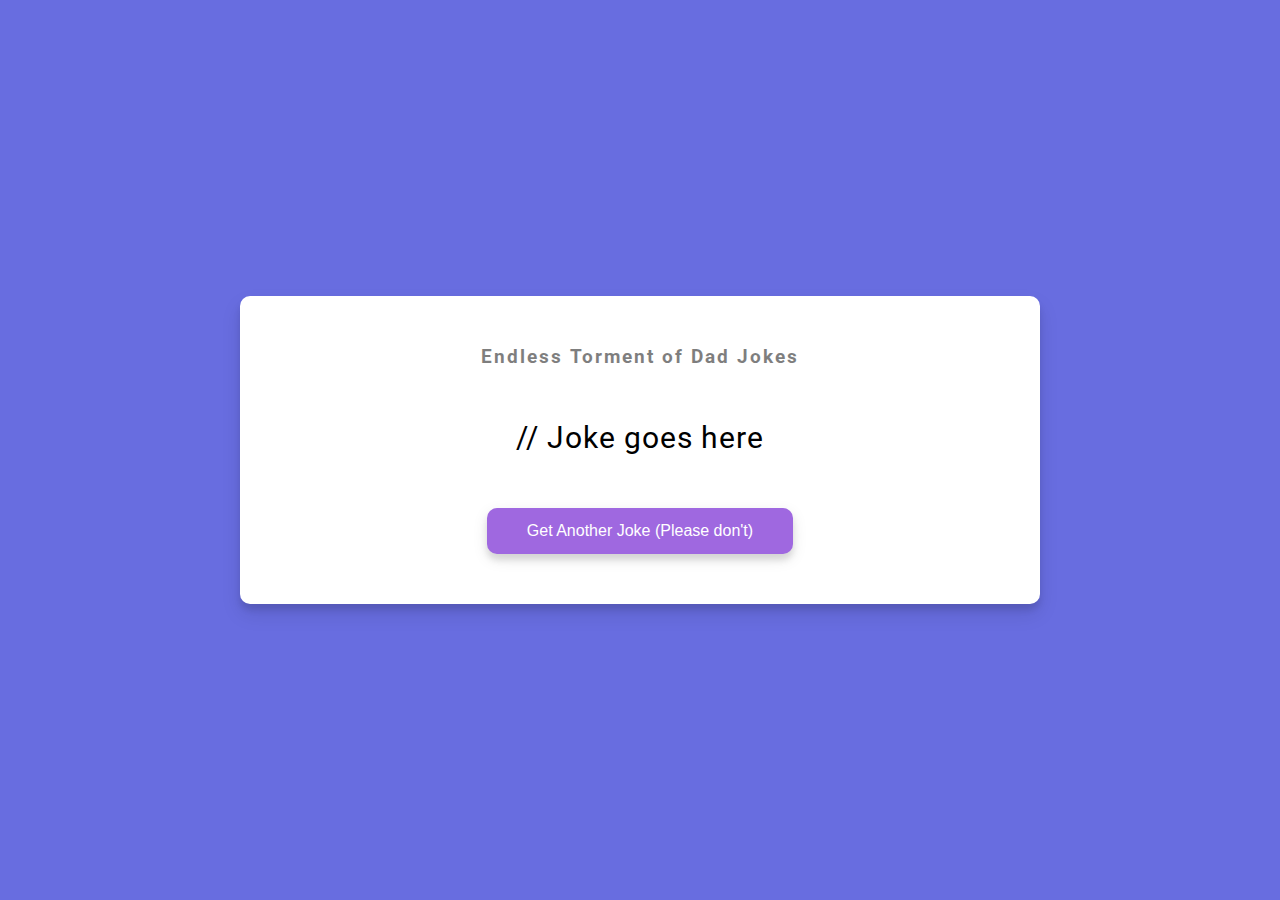
<file: Day_10-DadJokes/index.html>
<!DOCTYPE html>
<html lang="en">
<head>
    <meta charset="UTF-8">
    <meta http-equiv="X-UA-Compatible" content="IE=edge">
    <link rel="stylesheet" href="style.css">
    <meta name="viewport" content="width=device-width, initial-scale=1.0">
    <title>Dad Jokes</title>
</head>
<body>
    <div class="container">
        <h3>Endless Torment of Dad Jokes</h3>
        <div id="joke" class="joke">
            // Joke goes here
        </div>

        <button id="jokeBtn" class="btn">
            Get Another Joke (Please don't)
        </button>
    </div>
    <script src="script.js"></script>
</body>
</html>
</file>
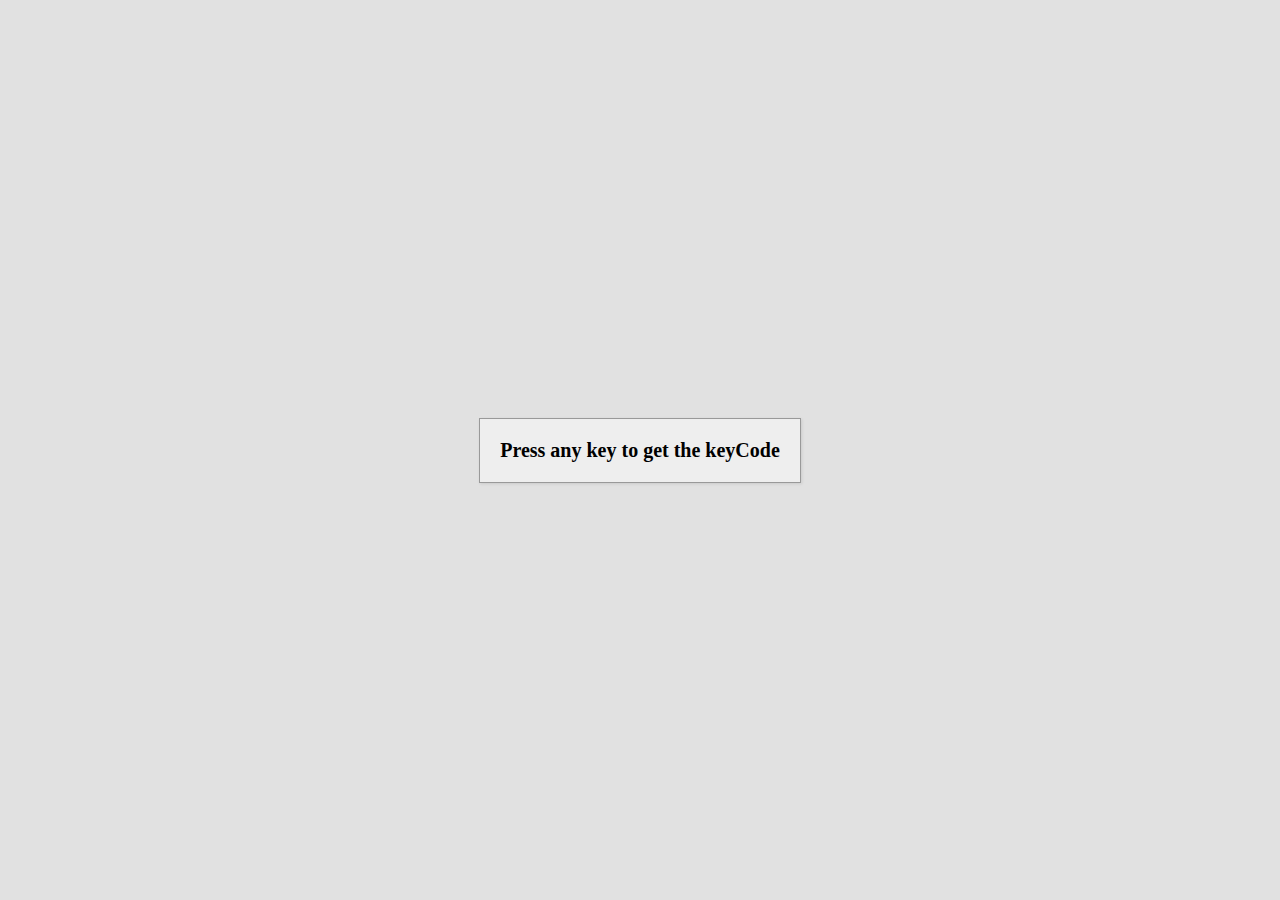
<file: Day_11-EventKeyCodes/index.html>
<!DOCTYPE html>
<html lang="en">
<head>
    <meta charset="UTF-8">
    <meta http-equiv="X-UA-Compatible" content="IE=edge">
    <link rel="stylesheet" href="style.css">
    <meta name="viewport" content="width=device-width, initial-scale=1.0">
    <title>Event KeyCodes</title>
</head>
<body>
    <div id="insert">
        <div class="key">
            Press any key to get the keyCode
        </div>
    </div>
    <script src="script.js"></script>
</body>
</html>
</file>
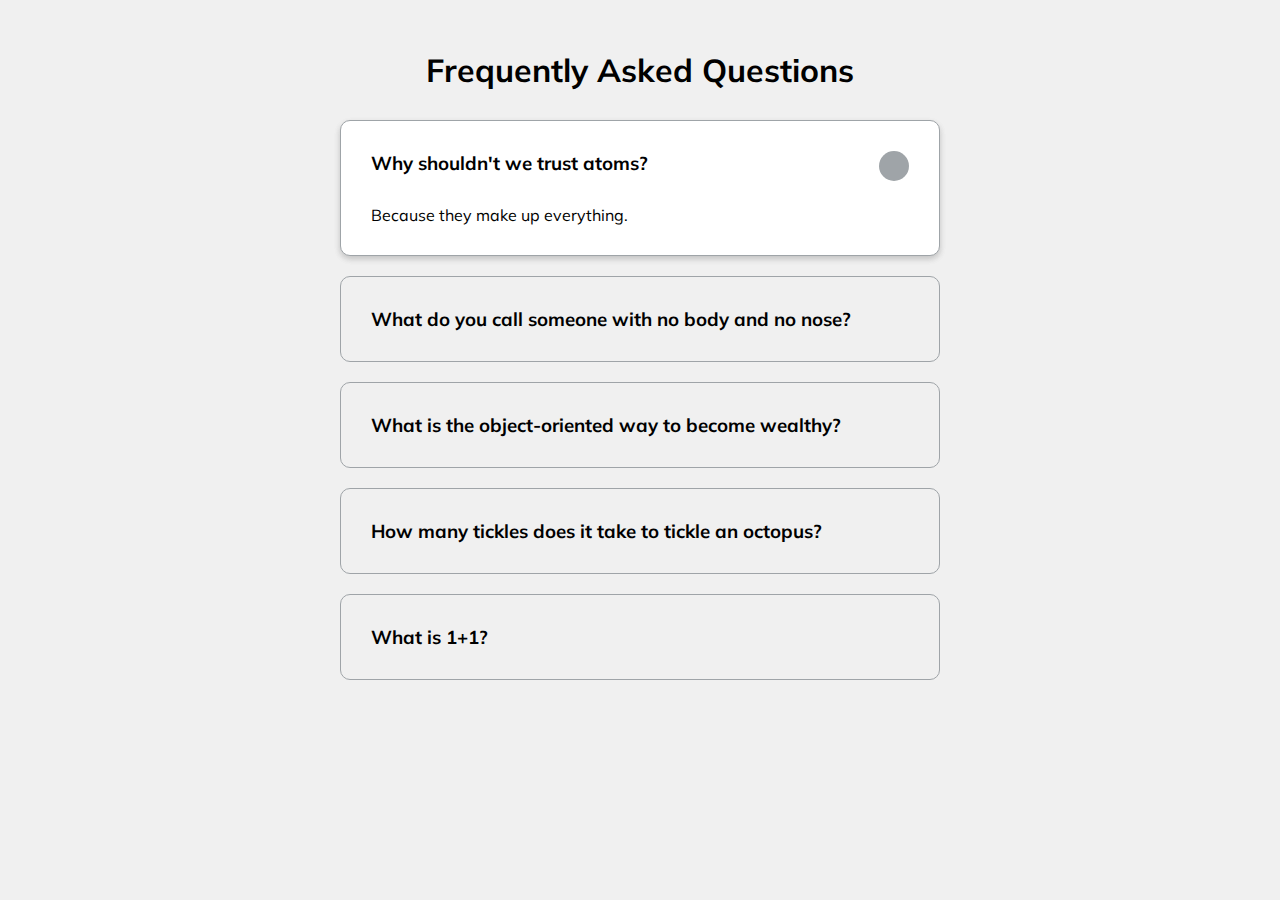
<file: Day_12-FAQCollapse/index.html>
<!DOCTYPE html>
<html lang="en">
	<head>
		<meta charset="UTF-8" />
		<meta
			http-equiv="X-UA-Compatible"
			content="IE=edge"
		/>
		<link
			rel="stylesheet"
			href="https://cdnjs.cloudflare.com/ajax/libs/font-awesome/6.1.1/css/all.min.css"
			integrity="sha512-KfkfwYDsLkIlwQp6LFnl8zNdLGxu9YAA1QvwINks4PhcElQSvqcyVLLD9aMhXd13uQjoXtEKNosOWaZqXgel0g=="
			crossorigin="anonymous"
			referrerpolicy="no-referrer"
		/>
		<meta
			name="viewport"
			content="width=device-width, initial-scale=1.0"
		/>
		<link
			rel="stylesheet"
			href="style.css"
		/>
		<title>FAQ</title>
	</head>
	<body>
		<h1>Frequently Asked Questions</h1>
		<div class="faq-container">
			<div class="faq active">
				<h3 class="faq-title">Why shouldn't we trust atoms?</h3>

				<p class="faq-text">Because they make up everything.</p>

				<button class="faq-toggle">
					<i class="fas fa-chevron-down"></i>
					<i class="fas fa-times"></i>
				</button>
			</div>

			<div class="faq">
				<h3 class="faq-title">
					What do you call someone with no body and no nose?
				</h3>

				<p class="faq-text">Nobody knows.</p>

				<button class="faq-toggle">
					<i class="fas fa-chevron-down"></i>
					<i class="fas fa-times"></i>
				</button>
			</div>

			<div class="faq">
				<h3 class="faq-title">
					What is the object-oriented way to become wealthy?
				</h3>

				<p class="faq-text">Inheritance.</p>

				<button class="faq-toggle">
					<i class="fas fa-chevron-down"></i>
					<i class="fas fa-times"></i>
				</button>
			</div>

			<div class="faq">
				<h3 class="faq-title">
					How many tickles does it take to tickle an octopus?
				</h3>

				<p class="faq-text">Ten-tickles.</p>

				<button class="faq-toggle">
					<i class="fas fa-chevron-down"></i>
					<i class="fas fa-times"></i>
				</button>
			</div>

			<div class="faq">
				<h3 class="faq-title">What is 1+1?</h3>

				<p class="faq-text">Depends on who are you asking.</p>

				<button class="faq-toggle">
					<i class="fas fa-chevron-down"></i>
					<i class="fas fa-times"></i>
				</button>
			</div>
		</div>
		<script src="script.js"></script>
	</body>
</html>
</file>
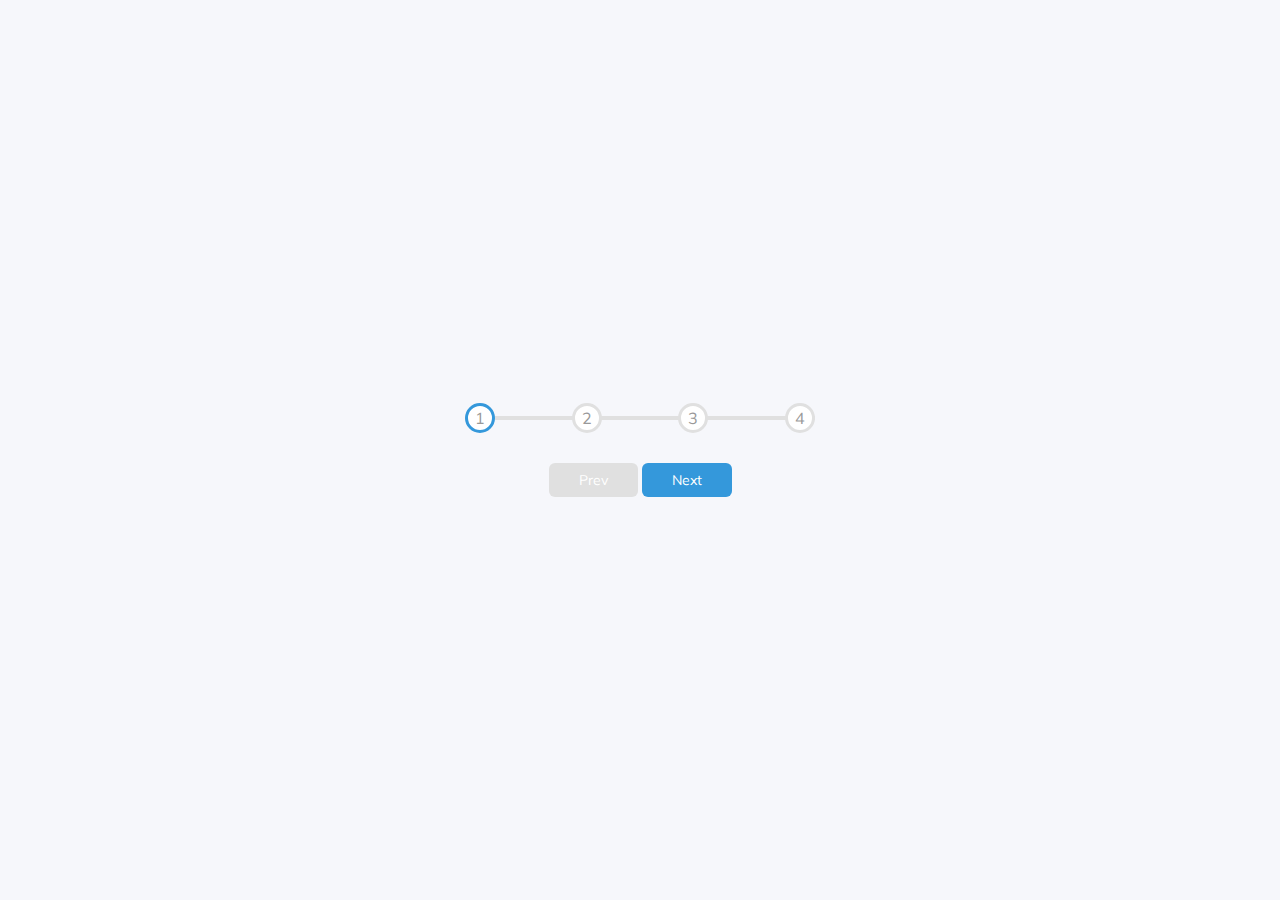
<file: Day_2-ProgressSteps/index.html>
<!DOCTYPE html>
<html lang="en">
<head>
    <meta charset="UTF-8">
    <meta http-equiv="X-UA-Compatible" content="IE=edge">
    <meta name="viewport" content="width=device-width, initial-scale=1.0">
    <link rel="stylesheet" href="style.css" />
    <title>Progress Steps</title>
</head>
<body>
    <div class="container">
        <div class="progress-container">
            <div class="progress" id="progress"></div>
            <div class="circle active">1</div>
            <div class="circle">2</div>
            <div class="circle">3</div>
            <div class="circle">4</div>
        </div>

        <button class="btn" id="prev" disabled>Prev</button>
        <button class="btn" id="next">Next</button>
    </div>

    <script src="script.js"></script>
</body>
</html>
</file>
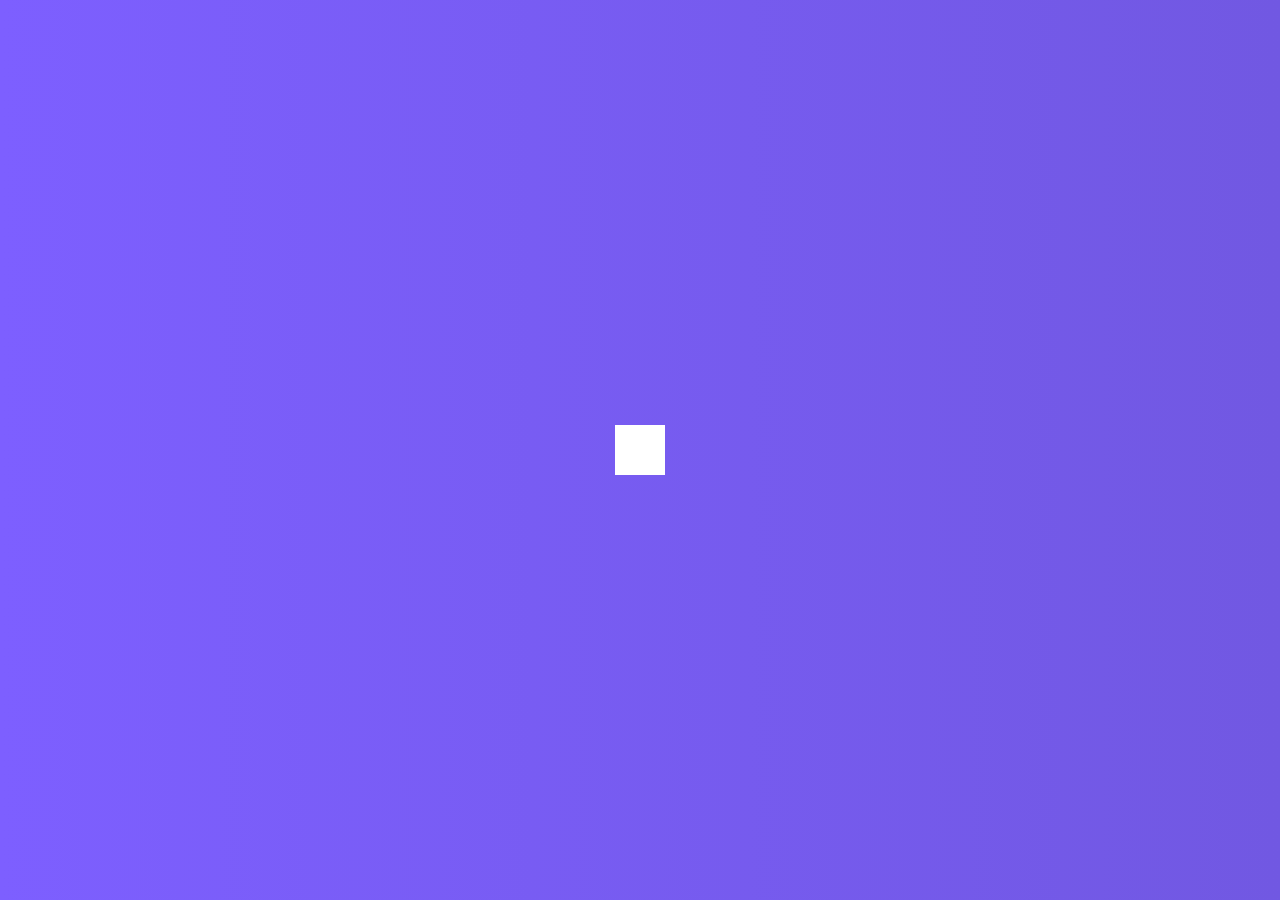
<file: Day_4-HiddenSearchWidget/index.html>
<!DOCTYPE html>
<html lang="en">
<head>
    <meta charset="UTF-8">
    <meta http-equiv="X-UA-Compatible" content="IE=edge">
    <meta name="viewport" content="width=device-width, initial-scale=1.0">
    <link rel="stylesheet" href="https://cdnjs.cloudflare.com/ajax/libs/font-awesome/6.1.1/css/all.min.css" integrity="sha512-KfkfwYDsLkIlwQp6LFnl8zNdLGxu9YAA1QvwINks4PhcElQSvqcyVLLD9aMhXd13uQjoXtEKNosOWaZqXgel0g==" crossorigin="anonymous" referrerpolicy="no-referrer" />
    <link rel="stylesheet" href="style.css">
    <title>Hidden Search</title>
</head>
<body>
    <div class="search">
        <input type="text" class="input" placeholder="Search...">
        <button class="btn">
            <i class="fas fa-search"></i>
        </button>
    </div>
    <script src="script.js"></script>
</body>
</html>
</file>
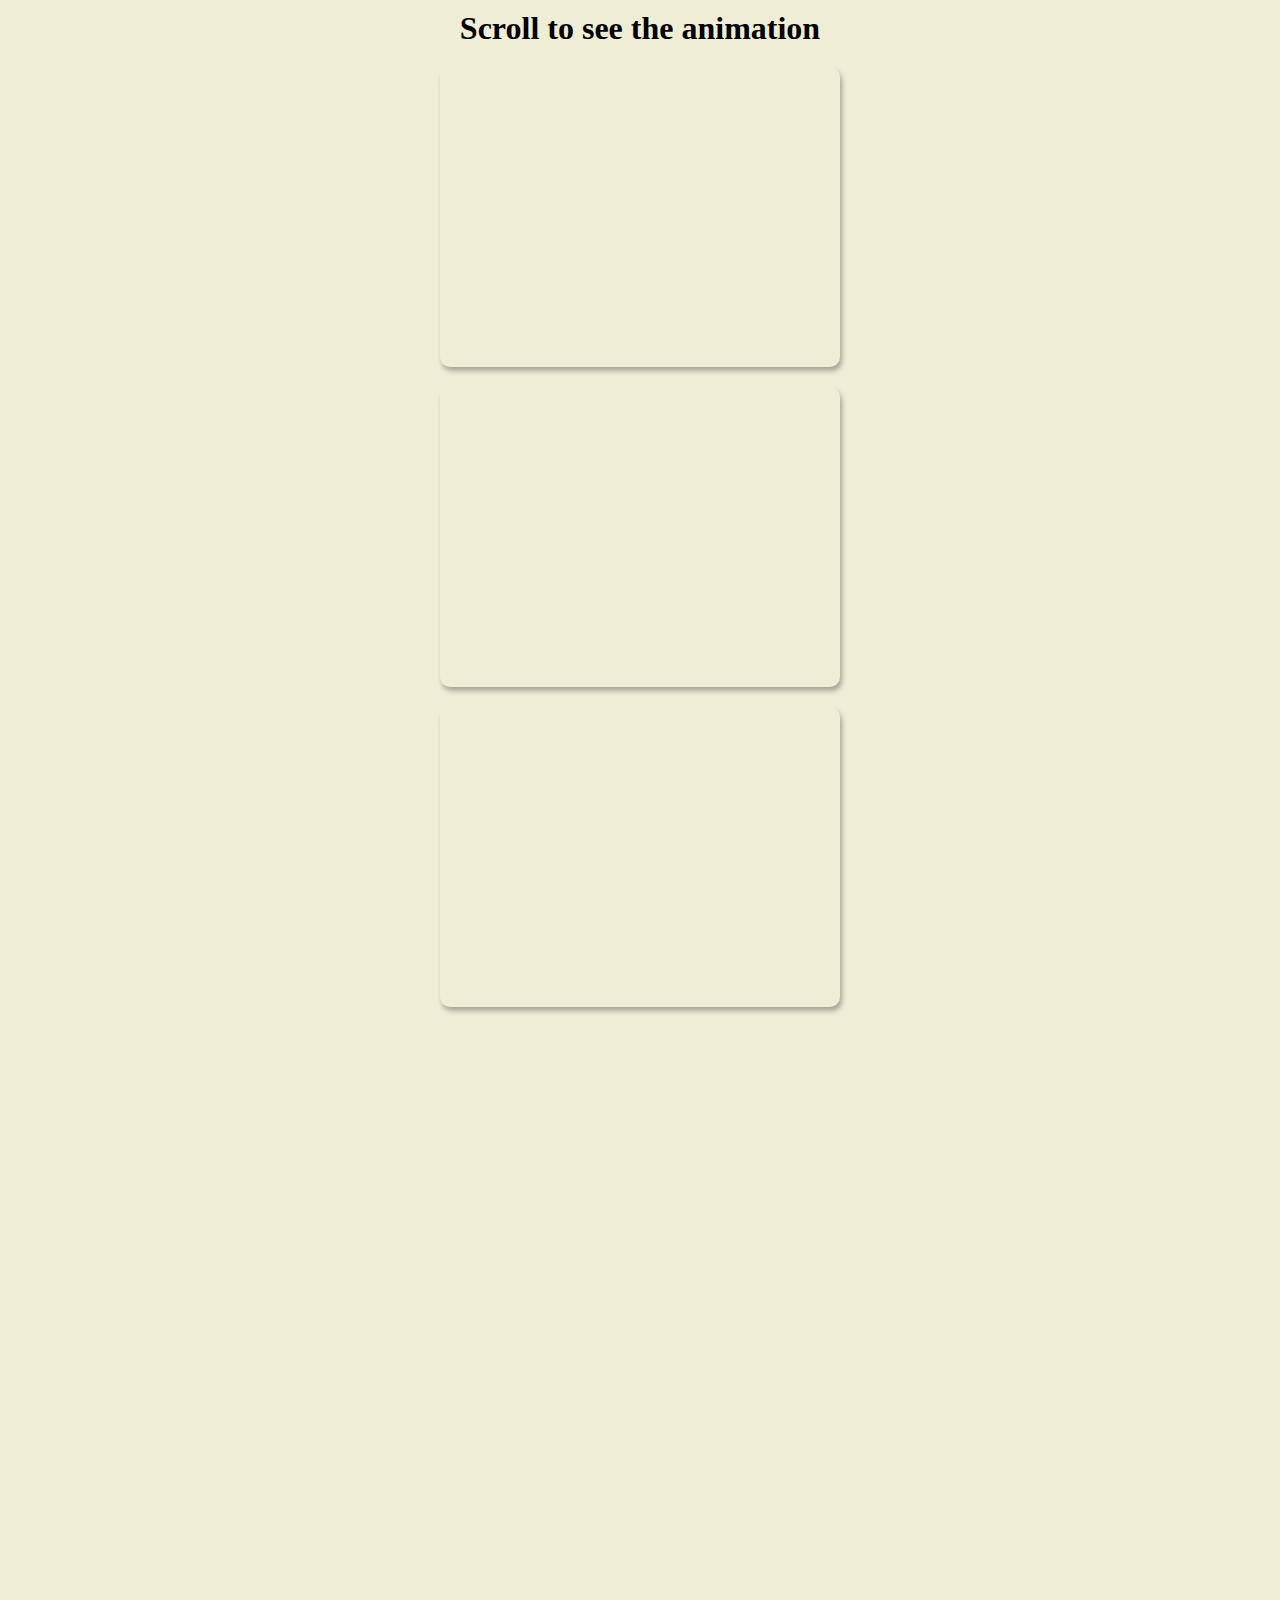
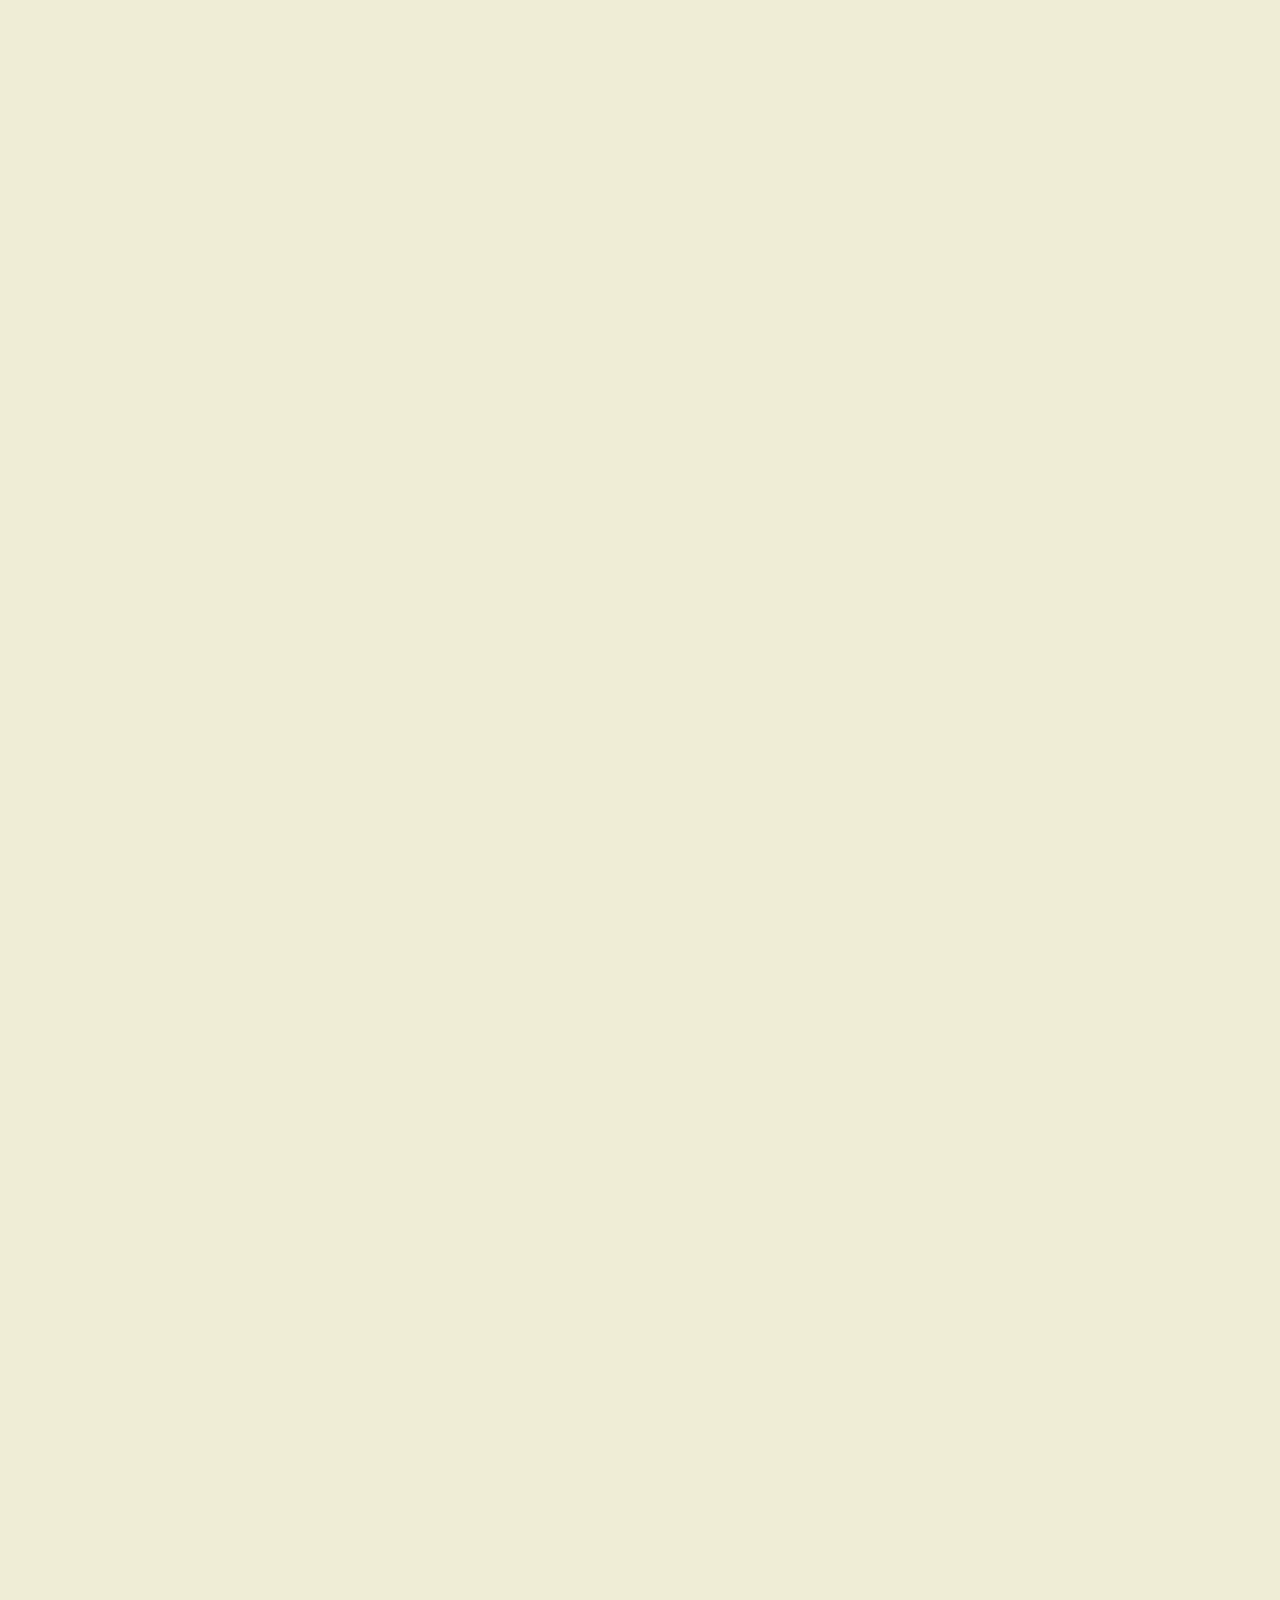
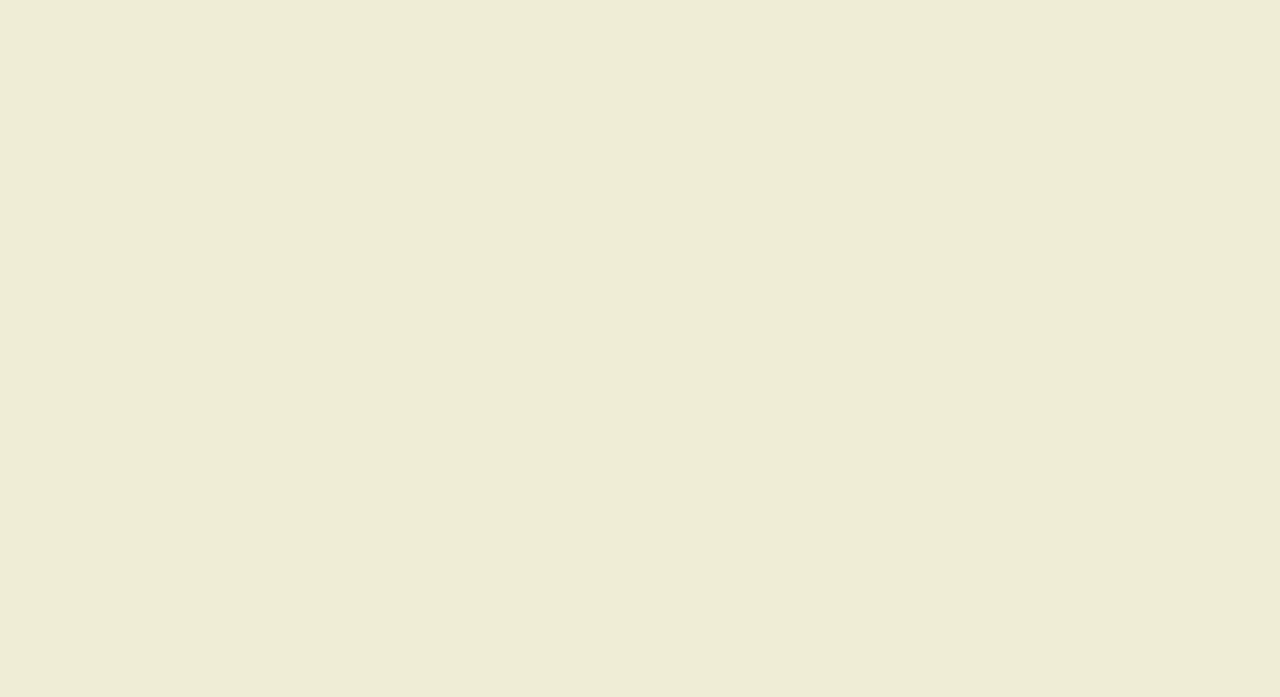
<file: Day_6-ScrollAnimation/index.html>
<!DOCTYPE html>
<html lang="en">
<head>
    <meta charset="UTF-8">
    <meta http-equiv="X-UA-Compatible" content="IE=edge">
    <meta name="viewport" content="width=device-width, initial-scale=1.0">
    <link rel="stylesheet" href="style.css">
    <title>Scroll Animation</title>
</head>
<body>
    <h1>Scroll to see the animation</h1>
    <div class="box" style="background-image: url('https://i.pinimg.com/564x/df/b6/93/dfb6931497bbc3cf311805574f4e15f3.jpg');"></div>
    <div class="box" style="background-image: url('https://i.pinimg.com/564x/1d/9c/51/1d9c51556c03d211df0316375a6234ee.jpg');"></div>
    <div class="box" style="background-image: url('https://i.pinimg.com/564x/00/df/6c/00df6c852b9640c48e7a259bba86332f.jpg');"></div>
    <div class="box" style="background-image: url('https://i.pinimg.com/564x/08/e2/94/08e2948a7baa47f64b56f3285af4b56d.jpg');"></div>
    <div class="box" style="background-image: url('https://i.pinimg.com/564x/13/7a/38/137a383efbf2099ed313a248681ef33e.jpg');"></div>
    <div class="box" style="background-image: url('https://i.pinimg.com/564x/85/8c/98/858c984fabe60edcd069f26575e1df37.jpg');"></div>
    <div class="box" style="background-image: url('https://i.pinimg.com/564x/07/06/92/070692c317c6242672d75ccc2c33d899.jpg');"></div>
    <div class="box" style="background-image: url('https://i.pinimg.com/564x/ee/9b/4a/ee9b4a143e742bd27a90c84ce70b0720.jpg');"></div>
    <div class="box" style="background-image: url('https://i.pinimg.com/564x/a9/ea/9e/a9ea9e2f9ae2ddb5705c225e4bab26ad.jpg');"></div>
    <div class="box" style="background-image: url('https://i.pinimg.com/564x/e3/d3/b2/e3d3b2f199fbb9e0196910decde679cf.jpg');"></div>
    <div class="box" style="background-image: url('https://i.pinimg.com/564x/46/09/b8/4609b88015fa99b3f6fbfd511c463ee7.jpg');"></div>
    <div class="box" style="background-image: url('https://i.pinimg.com/564x/f0/ba/50/f0ba5098313882c318ab12e0181c37c0.jpg');"></div>
    <script src="script.js"></script>
</body>
</html>
</file>
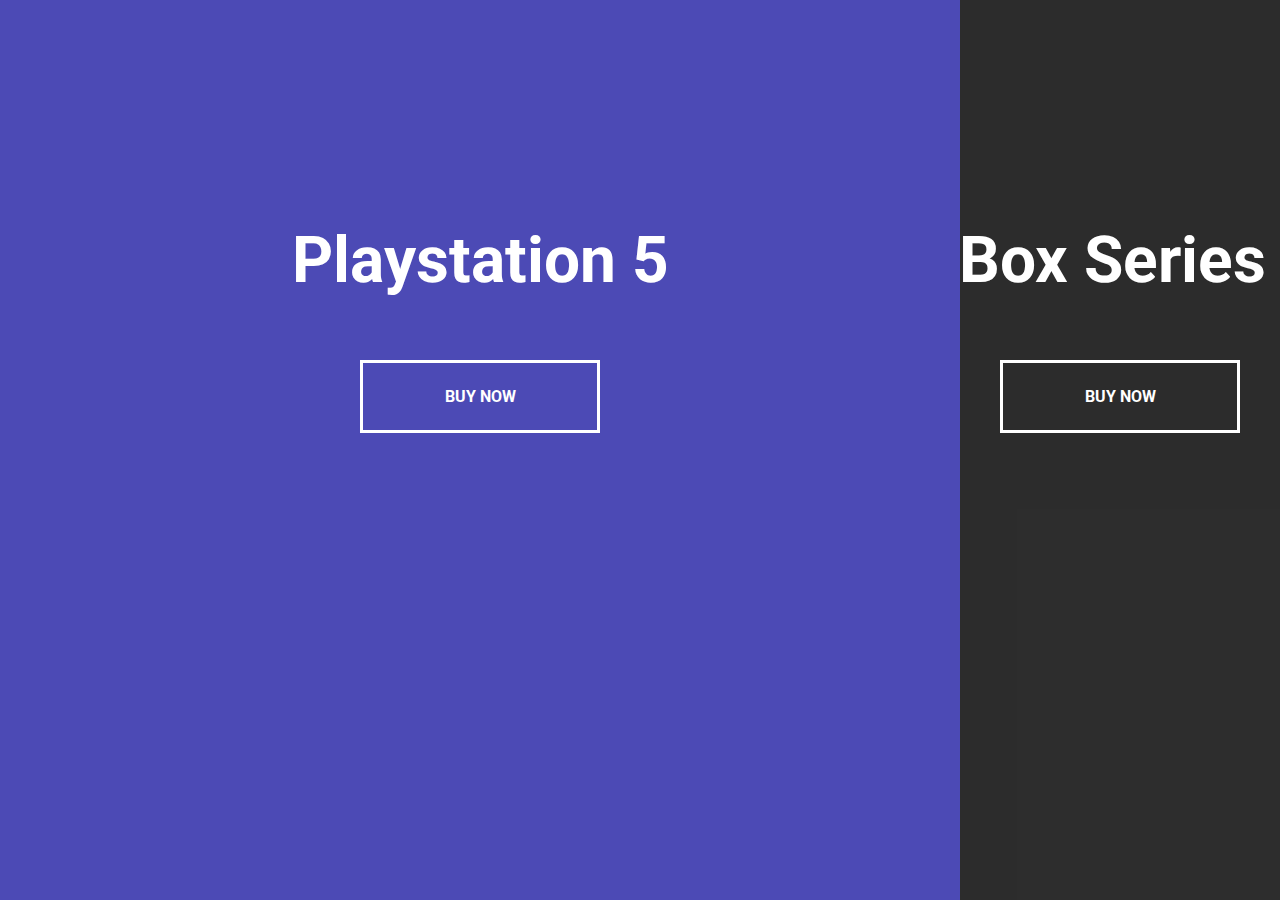
<file: Day_7-SplitLandingPage/index.html>
<!DOCTYPE html>
<html lang="en">
<head>
    <meta charset="UTF-8">
    <meta http-equiv="X-UA-Compatible" content="IE=edge">
    <meta name="viewport" content="width=device-width, initial-scale=1.0">
    <link rel="stylesheet" href="style.css">
    <title>Split Landing Page</title>
</head>
<body>
    <div class="container">
        <div class="split left">
            <h1>Playstation 5</h1>
            <a href="#" class="btn">Buy Now</a>
        </div>
        <div class="split right">
            <h1>XBox Series X</h1>
            <a href="#" class="btn">Buy Now</a>
        </div>
    </div>
    <script src="script.js"></script>
</body>
</html>
</file>
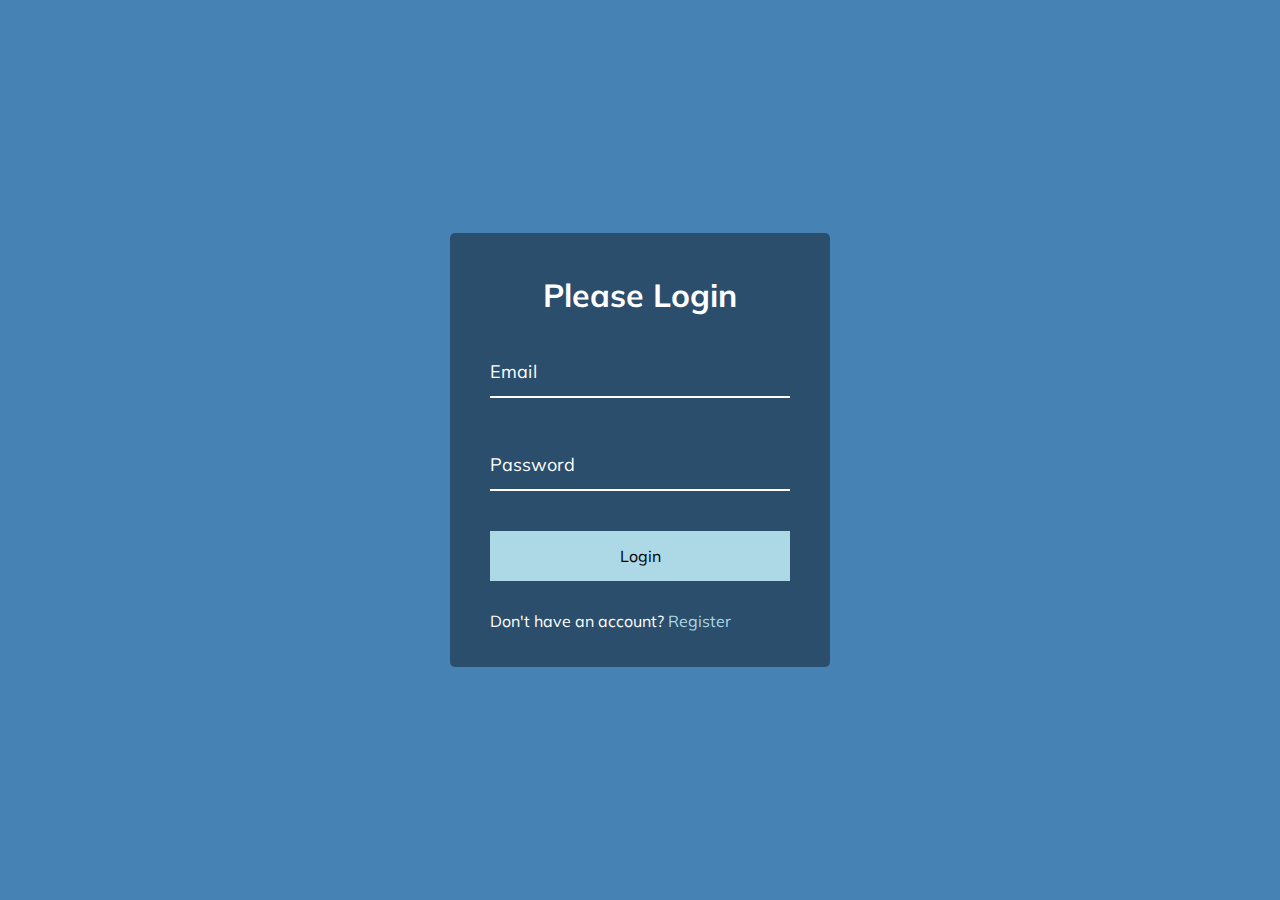
<file: Day_8-FormWaveAnimation/index.html>
<!DOCTYPE html>
<html lang="en">
<head>
    <meta charset="UTF-8">
    <meta http-equiv="X-UA-Compatible" content="IE=edge">
    <meta name="viewport" content="width=device-width, initial-scale=1.0">
    <link rel="stylesheet" href="style.css" />
    <title>Form Input Wave</title>
</head>
<body>
    <div class="container">
        <h1>Please Login</h1>
        <form>
            <div class="form-control">
                <input type="text" required>
                <label>Email</label>
            </div>

            <div class="form-control">
                <input type="password" required>
                <label>Password</label>
            </div>

            <button class="btn">Login</button>
            <p class="text">Don't have an account? <a href="#">Register</a> </p>
        </form>
    </div>
    <script src="script.js"></script>
</body>
</html>
</file>
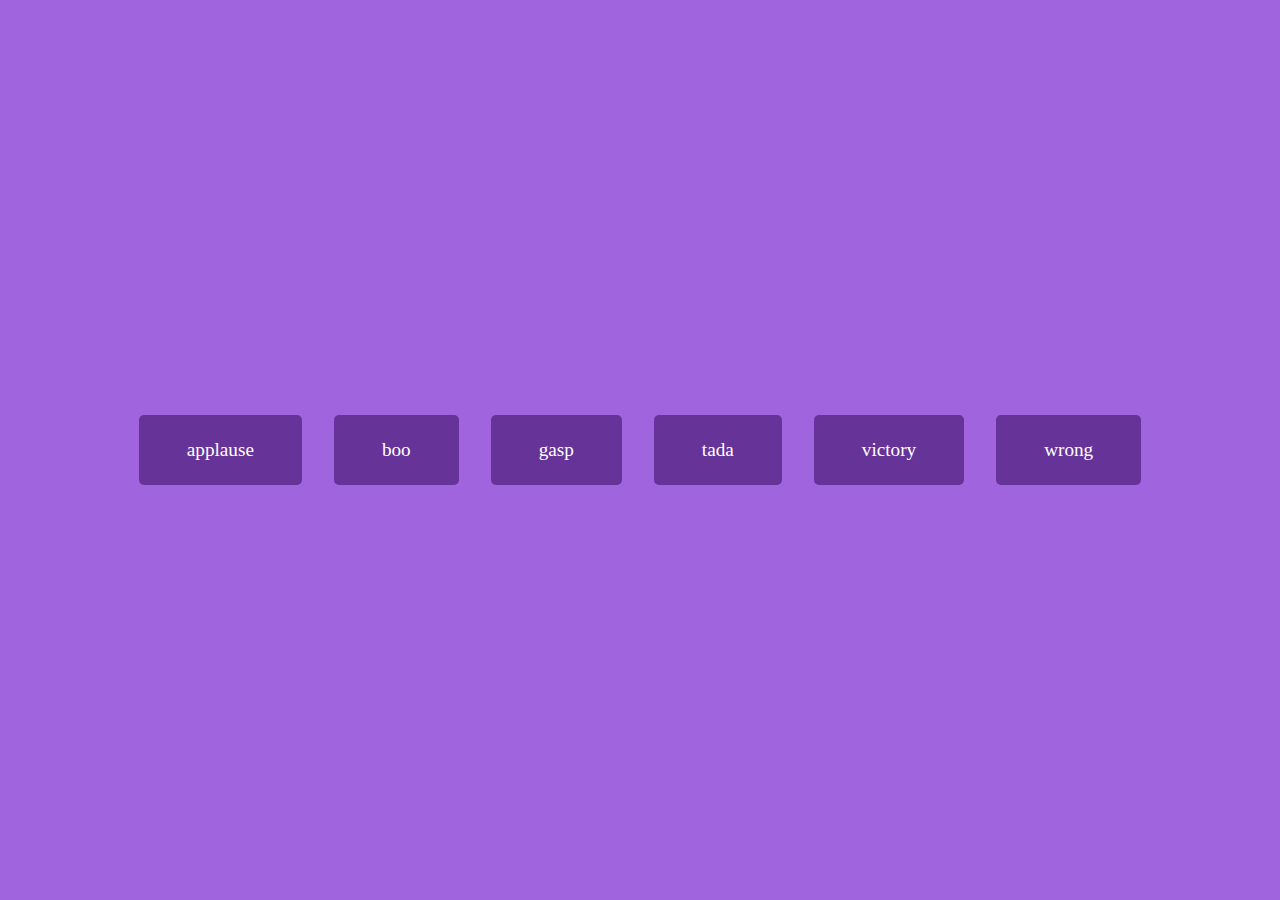
<file: Day_9-SoundBoard/index.html>
<!DOCTYPE html>
<html lang="en">
<head>
    <meta charset="UTF-8">
    <meta http-equiv="X-UA-Compatible" content="IE=edge">
    <link rel="stylesheet" href="style.css">
    <meta name="viewport" content="width=device-width, initial-scale=1.0">
    <title>Sound Board</title>
</head>
<body>
    <audio src="sounds/sound-board_sounds_applause.mp3" id="applause"></audio>
    <audio src="sounds/sound-board_sounds_boo.mp3" id="boo"></audio>
    <audio src="sounds/sound-board_sounds_gasp.mp3" id="gasp"></audio>
    <audio src="sounds/sound-board_sounds_tada.mp3" id="tada"></audio>
    <audio src="sounds/sound-board_sounds_victory.mp3" id="victory"></audio>
    <audio src="sounds/sound-board_sounds_wrong.mp3" id="wrong"></audio>

    <div id="buttons"></div>
    <script src="script.js"></script>
</body>
</html>
</file>
<file: Day_10-DadJokes/style.css>
@import url('https://fonts.googleapis.com/css2?family=Roboto:wght@400;700&display=swap');

* {
    box-sizing: border-box;
}

body {
    background-color: #686de0;
    font-family: 'Roboto', sans-serif;
    display: flex;
    flex-direction: column;
    align-items: center;
    justify-content: center;
    height: 100vh;
    overflow: hidden;
    margin: 0;
    padding: 20px;
}

.container {
    background-color: #fff;
    border-radius: 10px;
    box-shadow: 0 10px 20px rgba(0, 0, 0, 0.1), 0 6px 6px rgba(0, 0, 0, 0.1);
    padding: 50px 20px;
    text-align: center;
    max-width: 100%;
    width: 800px;
}

h3 {
    margin: 0;
    opacity: 0.5;
    letter-spacing: 2px;
}

.joke {
    font-size: 30px;
    letter-spacing: 1px;
    line-height: 40px;
    margin: 50px auto;
    max-width: 600px;
}

.btn {
    background-color: #9f68e0;
    color: #fff;
    border: 0;
    border-radius: 10px;
    box-shadow: 0 5px 15px rgba(0, 0, 0, 0.1), 0 6px 6px rgba(0, 0, 0, 0.1);
    padding: 14px 40px;
    font-size: 16px;
    cursor: pointer;
}

.btn:active {
    transform: scale(0.98);
}

.btn:focus {
    outline: 0;
}
</file>
<file: Day_11-EventKeyCodes/style.css>
@import url('https://fonts.googleapis.com/css2?family=Muli&display=swap');

* {
    box-sizing: border-box;
}

body {
    background-color: #e1e1e1;
    font-family: 'Muli' sans-serif;
    display: flex;
    align-items: center;
    justify-content: center;
    text-align: center;
    height: 100vh;
    overflow: hidden;
    margin: 0;
}

.key {
    border: 1px solid #999;
    background-color: #eee;
    box-shadow: 1px 1px 3px rgba(0, 0, 0, 0.1);
    display: inline-flex;
    align-items: center;
    font-size: 20px;
    font-weight: bold;
    padding: 20px;
    flex-direction: column;
    margin: 10px;
    min-width: 150px;
    position: relative;
}

.key small {
    position: absolute;
    top: -24px;
    left: 0;
    text-align: center;
    width: 100%;
    color: #555;
    font-size: 14px;
}
</file>
<file: Day_12-FAQCollapse/style.css>
@import url("https://fonts.googleapis.com/css?family=Muli&display=swap");

* {
	box-sizing: border-box;
}

body {
	font-family: "Muli", sans-serif;
	background-color: #f0f0f0;
}

h1 {
	margin: 50px 0 30px;
	text-align: center;
}

.faq-container {
	max-width: 600px;
	margin: 0 auto;
}

.faq {
	background-color: transparent;
	border: 1px solid #9fa4a8;
	border-radius: 10px;
	margin: 20px 0;
	padding: 30px;
	position: relative;
	overflow: hidden;
	transition: 0.3s ease;
}

.faq.active {
	background-color: #fff;
	box-shadow: 0 3px 6px rgba(0, 0, 0, 0.1), 0 3px 6px rgba(0, 0, 0, 0.1);
}

.faq.active::before,
.faq.active::after {
	content: "\f075";
	font-family: "Font Awesome 5 Free";
	color: #2ecc71;
	font-size: 7em;
	position: absolute;
	opacity: 0.2;
	top: 20px;
	left: 20px;
	z-index: 0;
}

.faq.active::before {
	color: #3498db;
	top: -10px;
	left: -30px;
	transform: rotateY(180deg);
}

.faq-title {
	margin: 0 35px 0 0;
}

.faq-text {
	display: none;
	margin: 30px 0 0;
}

.faq.active .faq-text {
	display: block;
}

.faq-toggle {
	background-color: transparent;
	border: 0;
	border-radius: 50%;
	cursor: pointer;
	display: flex;
	align-items: center;
	justify-content: center;
	font-size: 16px;
	padding: 0;
	position: absolute;
	top: 30px;
	right: 30px;
	height: 30px;
	width: 30px;
}

.faq-toggle:focus {
	outline: 0;
}

.faq-toggle .fa-times {
	display: none;
}

.faq.active .faq-toggle .fa-times {
	display: block;
	color: #fff;
}

.faq.active .faq-toggle .fa-chevron-down {
	display: none;
}

.faq.active .faq-toggle {
	background-color: #9fa4a8;
}
</file>
<file: Day_2-ProgressSteps/style.css>
@import url('https://fonts.googleapis.com/css?family=Muli&display=swap');

* {
    box-sizing: border-box;
}

:root {
    --line-border-fill: #3498db;
    --line-border-empty: #e0e0e0;

}

body {
    background-color: #f6f7fb;
    font-family: 'Muli', sans-serif;
    display: flex;
    align-items: center;
    justify-content: center;
    height: 100vh;
    overflow: hidden;
    margin: 0;
}

.container {
    text-align: center;
}

.progress-container {
    display: flex;
    justify-content: space-between;
    position: relative;
    margin-bottom: 30px;
    max-width: 100%;
    width: 350px;
}

.progress-container::before {
    content: '';
    background-color: var(--line-border-empty);
    position: absolute;
    top: 50%;
    left: 0;
    transform: translateY(-50%);
    height: 4px;
    width: 100%;
    z-index: -1;
}

.progress {
    background-color: var(--line-border-fill);
    position: absolute;
    top: 50%;
    left: 0;
    transform: translateY(-50%);
    height: 4px;
    width: 0%;
    z-index: -1;
    transition: .4s ease;
}

.circle {
    background-color: #fff;
    color: #999;
    border-radius: 50%;
    height: 30px;
    width: 30px;
    display: flex;
    align-items: center;
    justify-content: center;
    border: 3px solid var(--line-border-empty);
    transition: .4s ease;
}

.circle.active {
    border-color: var(--line-border-fill);
}

.btn {
    background-color: var(--line-border-fill);
    color: #fff;
    border: 0;
    border-radius: 6px;
    cursor: pointer;
    font-family: inherit;
    padding: 8px 30px;
    margin: 5;
    font-size: 14px;
}

.btn:active {
    transform: scale(0.98);
}

.btn:focus {
    outline: 0;
}

.btn:disabled {
    background-color: var(--line-border-empty);
    cursor: not-allowed;
}
</file>
<file: Day_4-HiddenSearchWidget/style.css>
@import url('https://fonts.googleapis.com/css2?family=Roboto:wght@400;700&display=swap');

* {
    box-sizing: border-box;
}

body {
    background-image: linear-gradient(90deg, #7d5fff, #7158e2);
    font-family: 'Roboto', sans-serif;
    display: flex;
    align-items: center;
    justify-content: center;
    height: 100vh;
    overflow: hidden;
    margin: 0;
}

.search {
    position: relative;
    height: 50px;
}

.search .input {
    background-color: #fff;
    border: 0;
    font-size: 18px;
    padding: 15px;
    height: 50px;
    width: 50px;
    transition: width 0.3 ease;
}

.btn {
    background-color: #fff;
    border: 0;
    cursor: pointer;
    font-size: 24px;
    position: absolute;
    top: 0;
    left: 0;
    height: 50px;
    width: 50px;
    transition: transform 0.3 ease;
}

.btn:focus, .input:focus {
    outline: none;
}

.search.active .input {
    width: 200px;
}

.search.active .btn {
    transform: translateX(198px)
}
</file>
<file: Day_6-ScrollAnimation/style.css>
@import url('https://fonts.googleapis.com/css2?family=Roboto:wght@400;700&display=swap');

*{
    box-sizing: border-box;
}

body {
    background-color: #efedd6;
    display: flex;
    flex-direction: column;
    align-items: center;
    justify-content: center;
    margin: 0;
    overflow-x: hidden;
}

h1 {
    margin: 10px;
}

.box {
    display: flex;
    align-items: center;
    justify-content: center;
    width: 400px;
    height: 300px;
    margin: 10px;
    border-radius: 10px;
    box-shadow: 2px 4px 5px rgba(0, 0, 0, 0.3);
    transform: translateX(400%);
    transition: transform 0.4s ease;
}

.box:nth-of-type(even) {
    transform: translateX(-400%);
}

.box.show {
    transform: translateX(0);
}
</file>
<file: Day_7-SplitLandingPage/style.css>
@import url('https://fonts.googleapis.com/css2?family=Roboto:wght@400;700&display=swap');

:root {
    --left-bg-color: rgba(87, 84, 236, 0.7);
    --right-bg-color: rgba(43, 43, 43, 0.8);
    --left-btn-hover-color: rgba(87, 84, 236, 1);
    --right-btn-hover-color: rgba(28, 122, 28, 1);
    --hover-width: 75%;
    --other-width: 25%;
    --speed: 1000ms;
}

* {
    box-sizing: border-box;
}

body {
    font-family: 'Roboto', sans-serif;
    height: 100vh;
    overflow: hidden;
    margin: 0;
}

h1 {
    font-size: 4rem;
    color: #fff;
    position: absolute;
    left: 50%;
    top: 20%;
    transform: translateX(-50%);
    white-space: nowrap;
}

.btn {
    position: absolute;
    display: flex;
    align-items: center;
    justify-content: center;
    left: 50%;
    top: 40%;
    transform: translateX(-50%);
    text-decoration: none;
    color: #fff;
    border: #fff solid 0.2rem;
    font-size: 1rem;
    font-weight: bold;
    text-transform: uppercase;
    width: 15rem;
    padding: 1.5rem;

}

.split.left .btn:hover {
    background-color: var(--left-btn-hover-color);
    border-color: var(--left-btn-hover-color);
}

.split.right .btn:hover {
    background-color: var(--right-btn-hover-color);
    border-color: var(--right-btn-hover-color);
}

.container {
    position: relative;
    width: 100%;
    height: 100%;
    background: #333;
}

.split {
    position: absolute;
    width: 50%;
    height: 100%;
    overflow: hidden;
}

.split.left {
    left: 0;
    background: url('https://github.com/bradtraversy/50projects50days/blob/master/split-landing-page/ps.jpg?raw=true');
    background-repeat: no-repeat;
    background-size: cover;
}

.split.left::before {
    content: '';
    position: absolute;
    width: 100%;
    height: 100%;
    background-color: var(--left-bg-color);
}

.split.right {
    right: 0;
    background: url('https://github.com/bradtraversy/50projects50days/blob/master/split-landing-page/xbox.jpg?raw=true');
    background-repeat: no-repeat;
    background-size: cover;
}

.split.right::before {
    content: '';
    position: absolute;
    width: 100%;
    height: 100%;
    background-color: var(--right-bg-color);
}

.split.right, .split.left, .split.right::before, .split.left::before {
    transition: all var(--speed) ease-in-out;
}

.hover-left .left {
    width: var(--hover-width);
}

.hover-left .right {
    width: var(--other-width);
}

.hover-right .right {
    width: var(--hover-width);
}

.hover-right .left {
    width: var(--other-width);
}

@media (max-width: 800px) {
    h1 {
        font-size: 2rem;
        top: 30%;
    }

    .btn {
        padding: 1.2rem;
        width: 12rem;
    }
}
</file>
<file: Day_8-FormWaveAnimation/style.css>
@import url('https://fonts.googleapis.com/css?family=Muli&display=swap');

* {
    box-sizing: border-box;
}

body {
    font-family: 'Muli', sans-serif;
    background-color: steelblue;
    color: #fff;
    display: flex;
    flex-direction: column;
    align-items: center;
    justify-content: center;
    height: 100vh;
    overflow: hidden;
    margin: 0;
}

.container {
    background-color: rgba(0, 0, 0, 0.4);
    padding: 20px 40px;
    border-radius: 5px;
}

.container h1 {
    text-align: center;
    margin-bottom: 30px;
}

.container a {
    text-decoration: none;
    color: lightblue;
}

.btn {
    cursor: pointer;
    display: inline-block;
    width: 100%;
    background: lightblue;
    padding: 15px;
    font-family: inherit;
    font-size: 16px;
    border: 0;
    border: 5px;
}

.btn:focus {
    outline: 0;
}

.btn:active {
    transform: scale(0.98);
}

.text {
    margin-top: 30px;
}

.form-control {
    position: relative;
    margin: 20px 0 40px;
    width: 300px;
}

.form-control input {
    background-color: transparent;
    border: 0;
    border-bottom: 2px #fff solid;
    display: block;
    width: 100%;
    padding: 15px 0;
    font-size: 18px;
    color: #fff;
}

.form-control input:focus,
.form-control input:valid {
    outline: 0;
    border-bottom-color: lightblue;
}

.form-control label {
    position: absolute;
    top: 15px;
    left: 0;
}

.form-control label span {
    display: inline-block;
    font-size: 18px;
    min-width: 5px;
    transition: 0.3s cubic-bezier(0.68, -0.55, 0.265, 1.55);
}

.form-control input:focus + label span,
.form-control input:valid + label span {
    color: lightblue;
    transform: translateY(-30px);
}
</file>
<file: Day_9-SoundBoard/style.css>
@import url('https://fonts.googleapis.com/css2?family=Poppins:wght@200;400&dispaly=swap');

* {
    box-sizing: border-box;
}

body {
    background-color: rgb(161, 100, 223);
    font-family: 'Poppins' sans-serif;
    display: flex;
    flex-wrap: wrap;
    align-items: center;
    justify-content: center;
    text-align: center;
    height: 100vh;
    overflow: hidden;
    margin: 0;
}

.btn {
    background-color: rebeccapurple;
    border-radius: 5px;
    border: none;
    color: #fff;
    margin: 1rem;
    padding: 1.5rem 3rem;
    font-size: 1.2rem;
    font-family: inherit;
    cursor: pointer;
}

.btn:hover {
    opacity: 0.9;
}

.btn:focus {
    outline: none;
}
</file>
